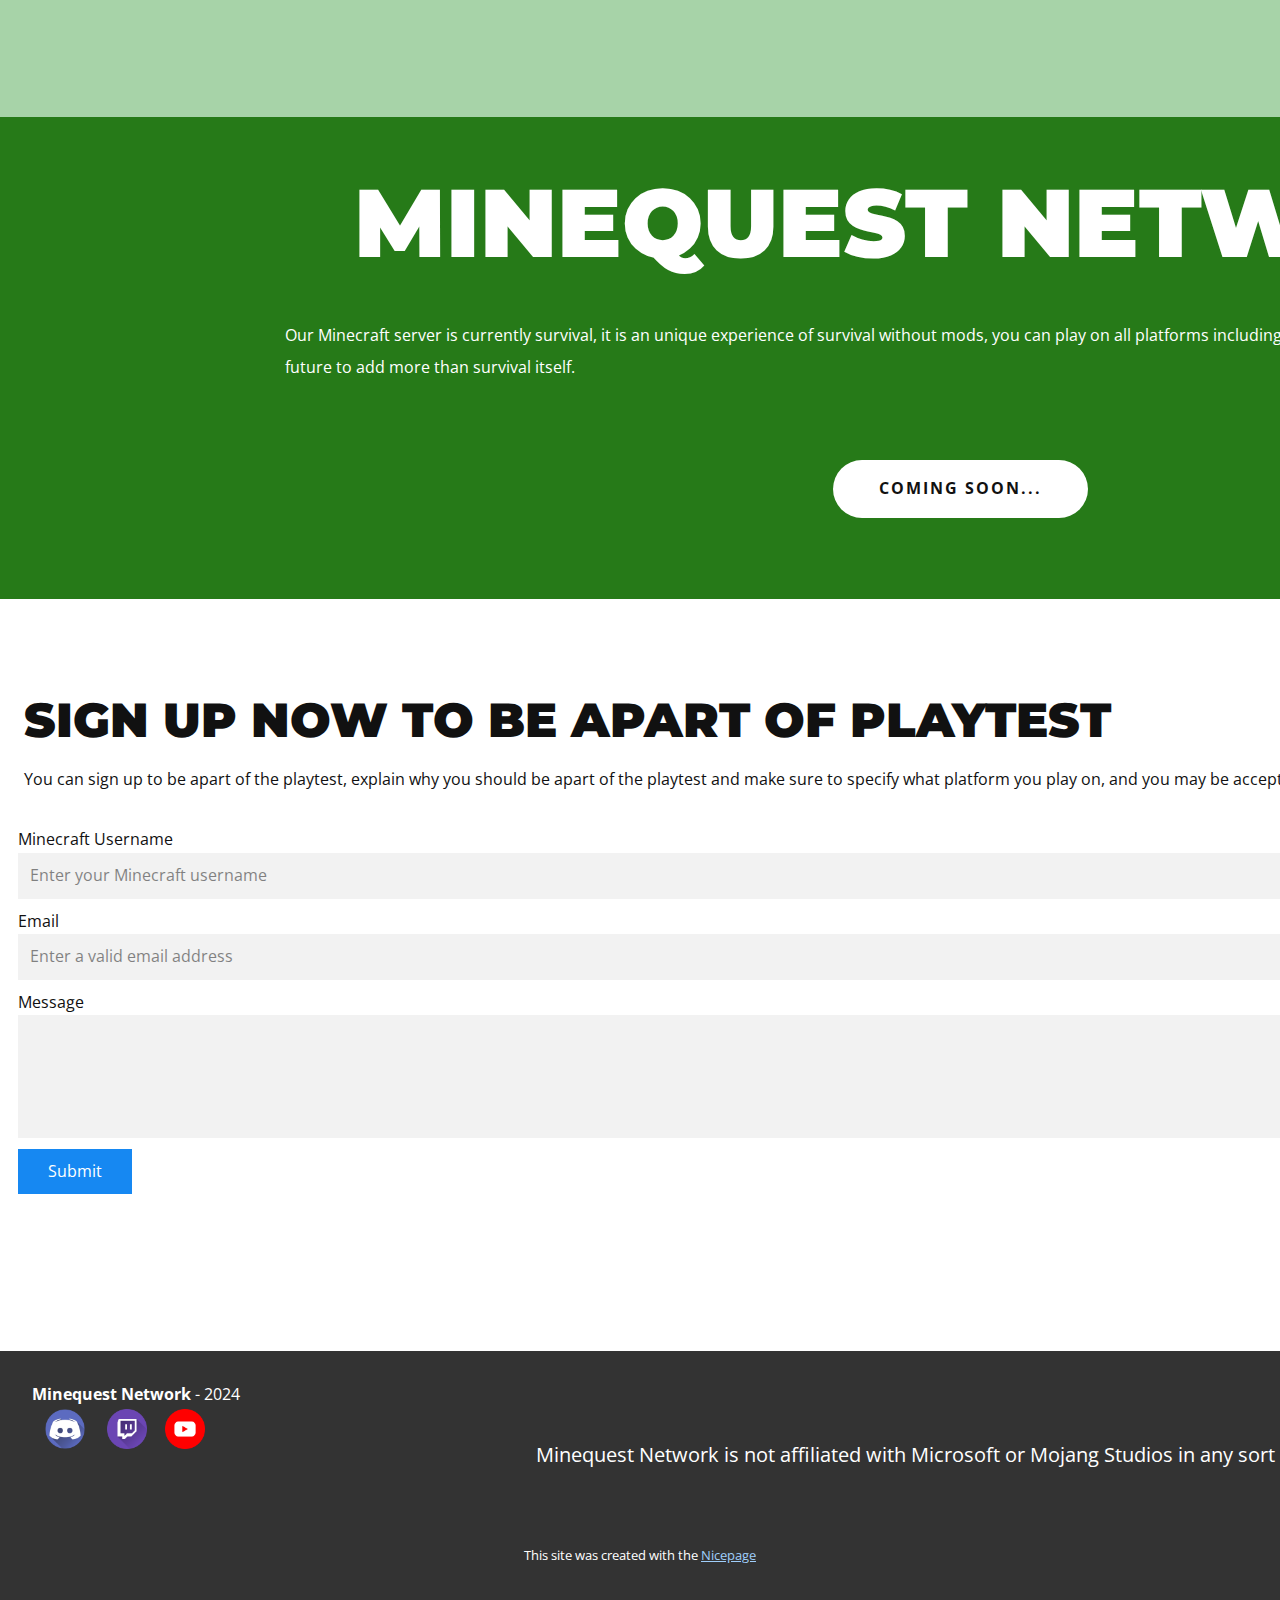
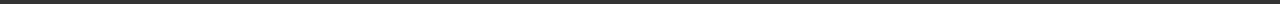
<file: index.html>
<!DOCTYPE html>
<html style="font-size: 16px;" lang="en"><head>
    <meta name="viewport" content="width=device-width, initial-scale=1.0">
    <meta charset="utf-8">
    <meta name="keywords" content="Minecraft Servers">
    <meta name="description" content="Our Minecraft server is currently survival, it is an ​unique ​experience of survival without mods, you can play on all platforms including Java and Bedrock, We are planning for the future to add more than survival itself.​">
    <title>Home | Minequest Network</title>
    <link rel="stylesheet" href="nicepage.css" media="screen">
<link rel="stylesheet" href="Home.css" media="screen">
    <script class="u-script" type="text/javascript" src="jquery.js" defer=""></script>
    <script class="u-script" type="text/javascript" src="nicepage.js" defer=""></script>
    <meta name="generator" content="Nicepage 6.9.2, nicepage.com">
    <meta name="referrer" content="origin">
    <link id="u-theme-google-font" rel="stylesheet" href="https://fonts.googleapis.com/css?family=Roboto:100,100i,300,300i,400,400i,500,500i,700,700i,900,900i|Open+Sans:300,300i,400,400i,500,500i,600,600i,700,700i,800,800i">
    <link id="u-page-google-font" rel="stylesheet" href="https://fonts.googleapis.com/css?family=Montserrat:100,100i,200,200i,300,300i,400,400i,500,500i,600,600i,700,700i,800,800i,900,900i">
    
    
    
    
    <script type="application/ld+json">{
		"@context": "http://schema.org",
		"@type": "Organization",
		"name": "Site1",
		"sameAs": [
				"https://discord.gg/cCt2ZDEQRk",
				"https://www.youtube.com/channel/UCSVVd0ESuPOE-SBJJ3Q-mCw",
				"https://www.twitch.tv/minetestsore12"
		]
}</script>
    <meta name="theme-color" content="#1688f2">
    <meta property="og:title" content="Home | Minequest Network">
    <meta property="og:description" content="Our Minecraft server is currently survival, it is an ​unique ​experience of survival without mods, you can play on all platforms including Java and Bedrock, We are planning for the future to add more than survival itself.​">
    <meta property="og:type" content="website">
  <meta data-intl-tel-input-cdn-path="intlTelInput/"></head>
  <body data-home-page="Home.html" data-home-page-title="Home" data-path-to-root="./" data-include-products="false" class="u-body u-xl-mode" data-lang="en"><header class="u-clearfix u-custom-color-2 u-header u-header" id="sec-afcc"><div class="u-clearfix u-sheet u-valign-middle-lg u-valign-middle-md u-valign-middle-sm u-valign-middle-xs u-sheet-1">
        <nav class="u-menu u-menu-hamburger u-menu-open-right u-offcanvas u-menu-1" data-responsive-from="XL">
          <div class="menu-collapse" style="font-size: 1rem; letter-spacing: 0px;">
            <a class="u-button-style u-custom-left-right-menu-spacing u-custom-padding-bottom u-custom-top-bottom-menu-spacing u-nav-link u-text-active-palette-1-base u-text-hover-palette-2-base" href="#" style="padding: 23px 44px; font-size: calc(1em + 46px);">
              <svg class="u-svg-link" viewBox="0 0 24 24"><use xlink:href="#menu-hamburger"></use></svg>
              <svg class="u-svg-content" version="1.1" id="menu-hamburger" viewBox="0 0 16 16" x="0px" y="0px" xmlns:xlink="http://www.w3.org/1999/xlink" xmlns="http://www.w3.org/2000/svg"><g><rect y="1" width="16" height="2"></rect><rect y="7" width="16" height="2"></rect><rect y="13" width="16" height="2"></rect>
</g></svg>
            </a>
          </div>
          <div class="u-custom-menu u-nav-container">
            <ul class="u-nav u-unstyled u-nav-1"><li class="u-nav-item"><a class="u-button-style u-nav-link u-text-active-palette-1-base u-text-hover-palette-2-base" href="Home.html" style="padding: 10px 20px;">Home</a>
</li><li class="u-nav-item"><a class="u-button-style u-nav-link u-text-active-palette-1-base u-text-hover-palette-2-base" href="Rules.html" style="padding: 10px 20px;">Rules</a>
</li><li class="u-nav-item"><a class="u-button-style u-nav-link u-text-active-palette-1-base u-text-hover-palette-2-base" href="Report.html" style="padding: 10px 20px;">Report</a>
</li><li class="u-nav-item"><a class="u-button-style u-nav-link u-text-active-palette-1-base u-text-hover-palette-2-base" href="About.html" style="padding: 10px 20px;">About</a>
</li></ul>
          </div>
          <div class="u-custom-menu u-nav-container-collapse">
            <div class="u-black u-container-style u-inner-container-layout u-opacity u-opacity-65 u-sidenav u-sidenav-1" data-offcanvas-width="170">
              <div class="u-inner-container-layout u-sidenav-overflow" style="padding: 0px 0px 1920px;">
                <div class="u-menu-close u-menu-close-1"></div>
                <ul class="u-align-center u-nav u-popupmenu-items u-unstyled u-nav-2"><li class="u-nav-item"><a class="u-button-style u-nav-link" href="Home.html">Home</a>
</li><li class="u-nav-item"><a class="u-button-style u-nav-link" href="Rules.html">Rules</a>
</li><li class="u-nav-item"><a class="u-button-style u-nav-link" href="Report.html">Report</a>
</li><li class="u-nav-item"><a class="u-button-style u-nav-link" href="About.html">About</a>
</li></ul>
              </div>
            </div>
            <div class="u-black u-menu-overlay u-opacity u-opacity-0"></div>
          </div>
        </nav>
      </div></header>
    <section class="u-align-left u-clearfix u-custom-color-1 u-section-1" id="sec-e63b">
      <div class="u-clearfix u-sheet u-valign-middle-sm u-valign-middle-xs u-sheet-1">
        <h1 class="u-align-center-sm u-align-center-xs u-align-left-lg u-align-left-md u-align-left-xl u-custom-font u-font-montserrat u-text u-text-body-alt-color u-text-1">Minequest network </h1>
        <p class="u-align-center-sm u-align-center-xs u-align-left-lg u-align-left-md u-align-left-xl u-text u-text-body-alt-color u-text-2">Our Minecraft server is currently survival, it is an ​unique ​experience of survival without mods, you can play on all platforms including Java and Bedrock, We are planning for the future to add more than survival itself. </p>
        <a href="#" class="u-active-palette-1-light-2 u-align-center-sm u-align-center-xs u-border-none u-btn u-btn-round u-button-style u-hover-palette-1-light-2 u-radius-50 u-text-active-white u-text-body-color u-text-hover-white u-white u-btn-1">Coming soon... </a>
      </div>
    </section>
    <section class="u-clearfix u-section-2" id="sec-3f3e">
      <div class="u-clearfix u-sheet u-sheet-1">
        <div class="custom-expanded data-layout-selected u-clearfix u-layout-wrap u-layout-wrap-1">
          <div class="u-layout">
            <div class="u-layout-row">
              <div class="u-size-60">
                <div class="u-layout-row">
                  <div class="u-align-center u-container-align-center-sm u-container-align-center-xs u-container-style u-layout-cell u-shape-rectangle u-size-60 u-layout-cell-1">
                    <div class="u-container-layout u-container-layout-1">
                      <h2 class="u-align-center-sm u-align-center-xs u-align-left-lg u-align-left-md u-align-left-xl u-text u-text-1">Sign up now to be apart of playtest</h2>
                      <p class="u-align-center-sm u-align-center-xs u-align-left-lg u-align-left-md u-align-left-xl u-heading-font u-text u-text-2">You can sign up to be apart of the playtest, explain why you should be apart of the playtest and make sure to specify what platform you play on, and you may be accepted. </p>
                      <div class="custom-expanded u-form u-form-1">
                        <form action="https://forms.nicepagesrv.com/v2/form/process" class="u-clearfix u-form-spacing-10 u-form-vertical u-inner-form" source="email" name="form" style="padding: 0px;">
                          <div class="u-form-group u-form-name">
                            <label for="name-6131" class="u-label">Minecraft Username</label>
                            <input type="text" placeholder="Enter your Minecraft username" id="name-6131" name="Username" class="u-border-none u-grey-5 u-input u-input-rectangle" required="" maxlength="16">
                          </div>
                          <div class="u-form-email u-form-group">
                            <label for="email-6131" class="u-label">Email</label>
                            <input type="email" placeholder="Enter a valid email address" id="email-6131" name="email" class="u-border-none u-grey-5 u-input u-input-rectangle" required="required">
                          </div>
                          <div class="u-form-group u-form-message">
                            <label for="message-6131" class="u-label">Message</label>
                            <textarea placeholder="​" rows="4" cols="50" id="message-6131" name="message" class="u-border-none u-grey-5 u-input u-input-rectangle" required=""></textarea>
                          </div>
                          <div class="u-align-left u-form-group u-form-submit">
                            <a href="#" class="u-btn u-btn-submit u-button-style">Submit</a>
                            <input type="submit" value="submit" class="u-form-control-hidden">
                          </div>
                          <div class="u-form-send-message u-form-send-success">Thank you! Your message has been sent. We will email you back if we accept your request.</div>
                          <div class="u-form-send-error u-form-send-message">Unable to send your message. Please fix errors then try again.</div>
                          <input type="hidden" value="" name="recaptchaResponse">
                          <input type="hidden" name="formServices" value="b3e13a85-588f-3a9f-60df-d4d01ea26834">
                        </form>
                      </div>
                    </div>
                  </div>
                </div>
              </div>
            </div>
          </div>
        </div>
      </div>
    </section>
    
    
    
    <footer class="u-align-center u-clearfix u-footer u-grey-80 u-footer" id="sec-97c7"><div class="u-clearfix u-sheet u-sheet-1"><span class="u-icon u-icon-1" data-href="https://github.com/about" data-target="_blank"><svg class="u-svg-link" preserveAspectRatio="xMidYMin slice" viewBox="0 0 24 24" style=""><use xlink:href="#svg-10cd"></use></svg><svg class="u-svg-content" viewBox="0 0 24 24" id="svg-10cd"><path d="M12 0a12 12 0 1 0 0 24 12 12 0 0 0 0-24zm3.163 21.783h-.093a.513.513 0 0 1-.382-.14.513.513 0 0 1-.14-.372v-1.406c.006-.467.01-.94.01-1.416a3.693 3.693 0 0 0-.151-1.028 1.832 1.832 0 0 0-.542-.875 8.014 8.014 0 0 0 2.038-.471 4.051 4.051 0 0 0 1.466-.964c.407-.427.71-.943.885-1.506a6.77 6.77 0 0 0 .3-2.13 4.138 4.138 0 0 0-.26-1.476 3.892 3.892 0 0 0-.795-1.284 2.81 2.81 0 0 0 .162-.582c.033-.2.05-.402.05-.604 0-.26-.03-.52-.09-.773a5.309 5.309 0 0 0-.221-.763.293.293 0 0 0-.111-.02h-.11c-.23.002-.456.04-.674.111a5.34 5.34 0 0 0-.703.26 6.503 6.503 0 0 0-.661.343c-.215.127-.405.249-.573.362a9.578 9.578 0 0 0-5.143 0 13.507 13.507 0 0 0-.572-.362 6.022 6.022 0 0 0-.672-.342 4.516 4.516 0 0 0-.705-.261 2.203 2.203 0 0 0-.662-.111h-.11a.29.29 0 0 0-.11.02 5.844 5.844 0 0 0-.23.763c-.054.254-.08.513-.081.773 0 .202.017.404.051.604.033.199.086.394.16.582A3.888 3.888 0 0 0 5.702 10a4.142 4.142 0 0 0-.263 1.476 6.871 6.871 0 0 0 .292 2.12c.181.563.483 1.08.884 1.516.415.422.915.75 1.466.964.653.25 1.337.41 2.033.476a1.828 1.828 0 0 0-.452.633 2.99 2.99 0 0 0-.2.744 2.754 2.754 0 0 1-1.175.27 1.788 1.788 0 0 1-1.065-.3 2.904 2.904 0 0 1-.752-.824 3.1 3.1 0 0 0-.292-.382 2.693 2.693 0 0 0-.372-.343 1.841 1.841 0 0 0-.432-.24 1.2 1.2 0 0 0-.481-.101c-.04.001-.08.005-.12.01a.649.649 0 0 0-.162.02.408.408 0 0 0-.13.06.116.116 0 0 0-.06.1.33.33 0 0 0 .14.242c.093.074.17.131.232.171l.03.021c.133.103.261.214.382.333.112.098.213.209.3.33.09.119.168.246.231.381.073.134.15.288.231.463.188.474.522.875.954 1.145.453.243.961.364 1.476.351.174 0 .349-.01.522-.03.172-.028.343-.057.515-.091v1.743a.5.5 0 0 1-.533.521h-.062a10.286 10.286 0 1 1 6.324 0v.005z"></path></svg></span>
        <p class="u-small-text u-text u-text-variant u-text-1">
          <span style="font-weight: 700;">Minequest Network</span> - 2024
        </p>
        <div class="u-social-icons u-spacing-10 u-social-icons-1">
          <a class="u-social-url" title="Discord" target="_blank" href="https://discord.gg/cCt2ZDEQRk"><span class="u-file-icon u-icon u-social-icon u-social-twitter u-icon-2"><img src="images/3670157.png" alt=""></span>
          </a>
        </div>
        <div class="u-social-icons u-spacing-10 u-social-icons-2">
          <a class="u-social-url" title="Youtube" target="_blank" href="https://www.youtube.com/channel/UCSVVd0ESuPOE-SBJJ3Q-mCw"><span class="u-file-icon u-icon u-social-icon u-social-twitter u-icon-3"><img src="images/3670147.png" alt=""></span>
          </a>
        </div>
        <div class="u-social-icons u-spacing-10 u-social-icons-3">
          <a class="u-social-url" title="Twitch" target="_blank" href="https://www.twitch.tv/minetestsore12"><span class="u-file-icon u-icon u-social-icon u-social-twitter u-icon-4"><img src="images/4494561.png" alt=""></span>
          </a>
        </div>
        <p class="u-text u-text-2">Powered By Github </p>
        <p class="u-text u-text-default-lg u-text-default-xl u-text-3">Minequest Network is not&nbsp;affiliated with Microsoft or Mojang Studios in any sort of way. </p>
      </div></footer>
    <section class="u-backlink u-clearfix u-grey-80">
      <p class="u-text">
        <span>This site was created with the </span>
        <a class="u-link" href="https://nicepage.com/" target="_blank" rel="nofollow">
          <span>Nicepage</span>
        </a>
      </p>
    </section>
  
</body></html>
</file>
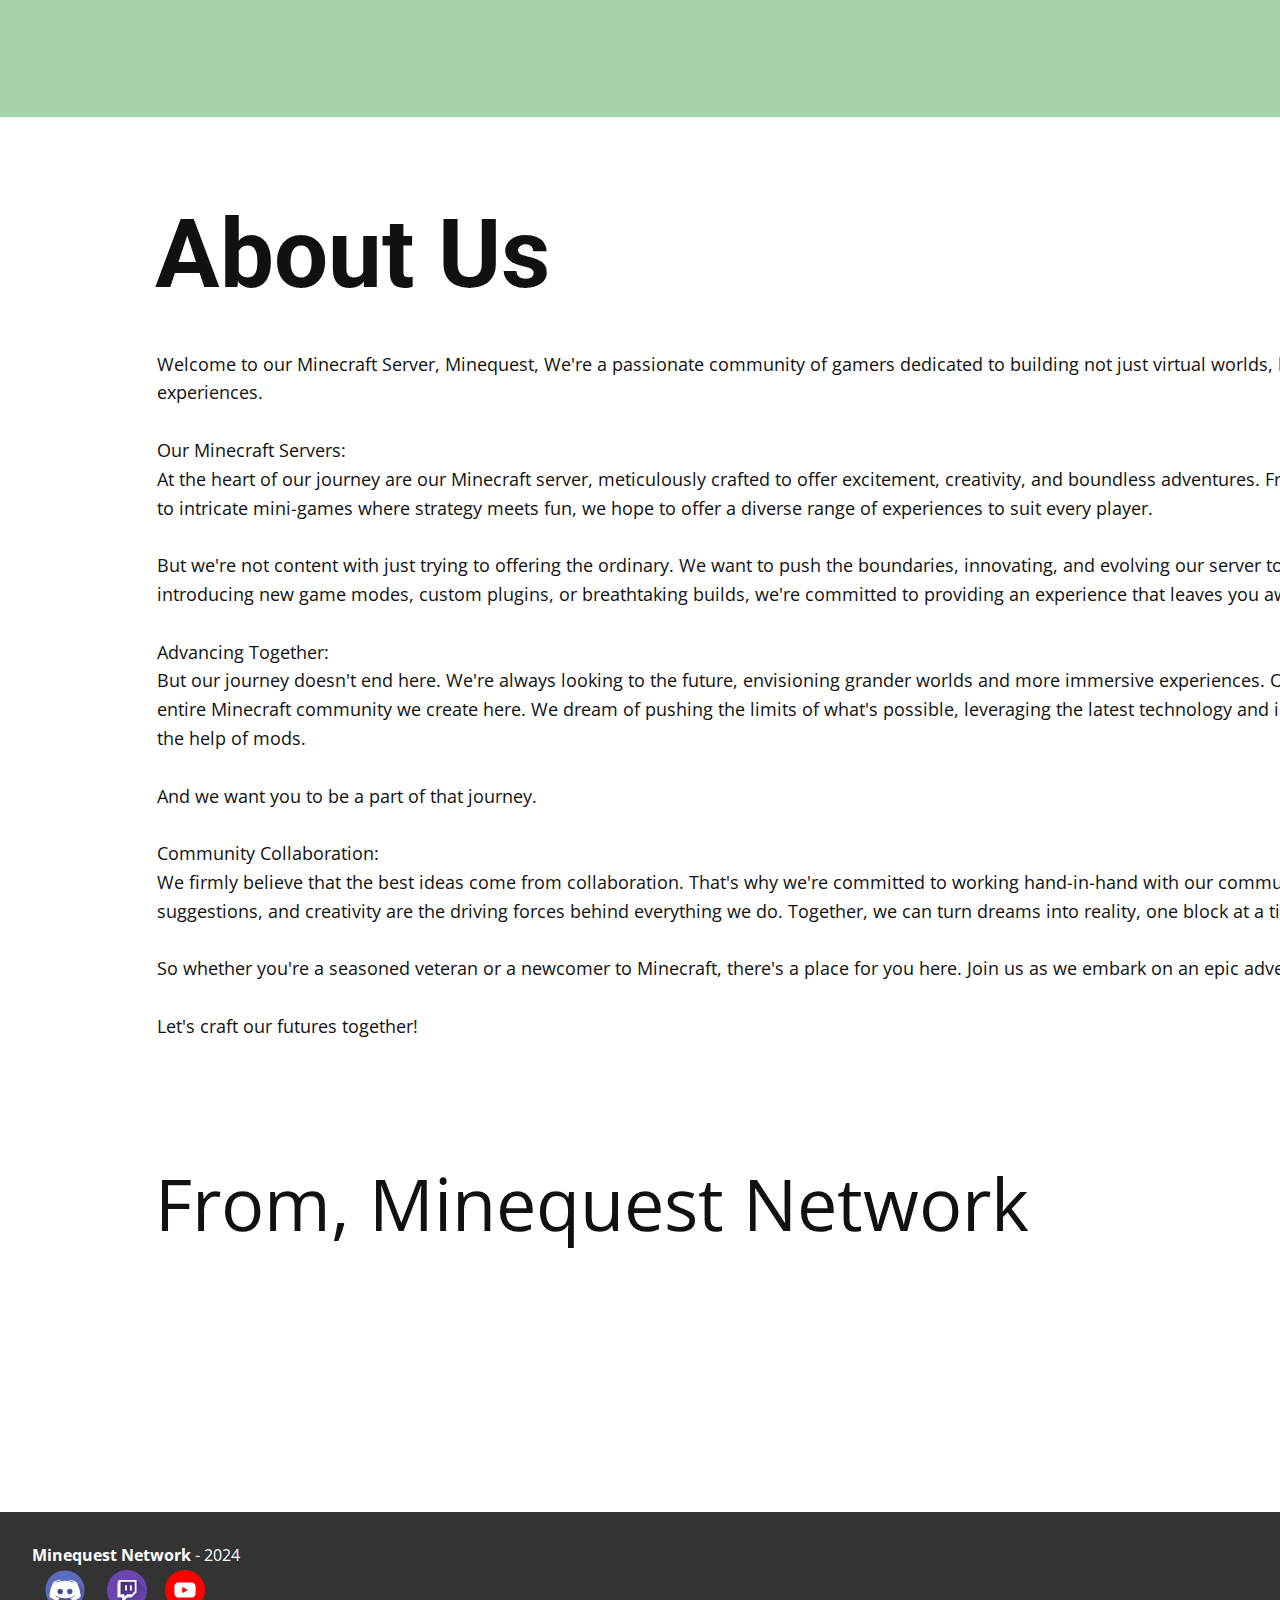
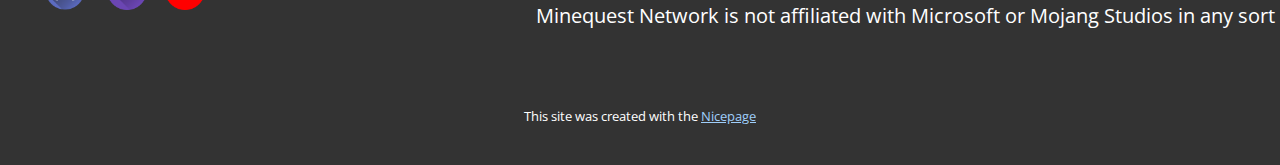
<file: About.html>
<!DOCTYPE html>
<html style="font-size: 16px;" lang="en"><head>
    <meta name="viewport" content="width=device-width, initial-scale=1.0">
    <meta charset="utf-8">
    <meta name="keywords" content="About Us​">
    <meta name="description" content="About us at Minequest Network">
    <title>About | Minequest Network</title>
    <link rel="stylesheet" href="nicepage.css" media="screen">
<link rel="stylesheet" href="About.css" media="screen">
    <script class="u-script" type="text/javascript" src="jquery.js" defer=""></script>
    <script class="u-script" type="text/javascript" src="nicepage.js" defer=""></script>
    <meta name="generator" content="Nicepage 6.9.2, nicepage.com">
    <link id="u-theme-google-font" rel="stylesheet" href="https://fonts.googleapis.com/css?family=Roboto:100,100i,300,300i,400,400i,500,500i,700,700i,900,900i|Open+Sans:300,300i,400,400i,500,500i,600,600i,700,700i,800,800i">
    
    
    
    
    <script type="application/ld+json">{
		"@context": "http://schema.org",
		"@type": "Organization",
		"name": "Site1",
		"sameAs": [
				"https://discord.gg/cCt2ZDEQRk",
				"https://www.youtube.com/channel/UCSVVd0ESuPOE-SBJJ3Q-mCw",
				"https://www.twitch.tv/minetestsore12"
		]
}</script>
    <meta name="theme-color" content="#1688f2">
    <meta property="og:title" content="About | Minequest Network">
    <meta property="og:description" content="About us at Minequest Network">
    <meta property="og:type" content="website">
  <meta data-intl-tel-input-cdn-path="intlTelInput/"></head>
  <body data-path-to-root="./" data-include-products="false" class="u-body u-xl-mode" data-lang="en"><header class="u-clearfix u-custom-color-2 u-header u-header" id="sec-afcc"><div class="u-clearfix u-sheet u-valign-middle-lg u-valign-middle-md u-valign-middle-sm u-valign-middle-xs u-sheet-1">
        <nav class="u-menu u-menu-hamburger u-menu-open-right u-offcanvas u-menu-1" data-responsive-from="XL">
          <div class="menu-collapse" style="font-size: 1rem; letter-spacing: 0px;">
            <a class="u-button-style u-custom-left-right-menu-spacing u-custom-padding-bottom u-custom-top-bottom-menu-spacing u-nav-link u-text-active-palette-1-base u-text-hover-palette-2-base" href="#" style="padding: 23px 44px; font-size: calc(1em + 46px);">
              <svg class="u-svg-link" viewBox="0 0 24 24"><use xlink:href="#menu-hamburger"></use></svg>
              <svg class="u-svg-content" version="1.1" id="menu-hamburger" viewBox="0 0 16 16" x="0px" y="0px" xmlns:xlink="http://www.w3.org/1999/xlink" xmlns="http://www.w3.org/2000/svg"><g><rect y="1" width="16" height="2"></rect><rect y="7" width="16" height="2"></rect><rect y="13" width="16" height="2"></rect>
</g></svg>
            </a>
          </div>
          <div class="u-custom-menu u-nav-container">
            <ul class="u-nav u-unstyled u-nav-1"><li class="u-nav-item"><a class="u-button-style u-nav-link u-text-active-palette-1-base u-text-hover-palette-2-base" href="Home.html" style="padding: 10px 20px;">Home</a>
</li><li class="u-nav-item"><a class="u-button-style u-nav-link u-text-active-palette-1-base u-text-hover-palette-2-base" href="Rules.html" style="padding: 10px 20px;">Rules</a>
</li><li class="u-nav-item"><a class="u-button-style u-nav-link u-text-active-palette-1-base u-text-hover-palette-2-base" href="Report.html" style="padding: 10px 20px;">Report</a>
</li><li class="u-nav-item"><a class="u-button-style u-nav-link u-text-active-palette-1-base u-text-hover-palette-2-base" href="About.html" style="padding: 10px 20px;">About</a>
</li></ul>
          </div>
          <div class="u-custom-menu u-nav-container-collapse">
            <div class="u-black u-container-style u-inner-container-layout u-opacity u-opacity-65 u-sidenav u-sidenav-1" data-offcanvas-width="170">
              <div class="u-inner-container-layout u-sidenav-overflow" style="padding: 0px 0px 1920px;">
                <div class="u-menu-close u-menu-close-1"></div>
                <ul class="u-align-center u-nav u-popupmenu-items u-unstyled u-nav-2"><li class="u-nav-item"><a class="u-button-style u-nav-link" href="Home.html">Home</a>
</li><li class="u-nav-item"><a class="u-button-style u-nav-link" href="Rules.html">Rules</a>
</li><li class="u-nav-item"><a class="u-button-style u-nav-link" href="Report.html">Report</a>
</li><li class="u-nav-item"><a class="u-button-style u-nav-link" href="About.html">About</a>
</li></ul>
              </div>
            </div>
            <div class="u-black u-menu-overlay u-opacity u-opacity-0"></div>
          </div>
        </nav>
      </div></header>
    <section class="u-clearfix u-section-1" id="sec-4886">
      <div class="u-clearfix u-sheet u-valign-middle-lg u-valign-middle-md u-valign-middle-sm u-valign-middle-xs u-sheet-1">
        <h1 class="u-text u-text-default u-title u-text-1">About Us<span style="font-weight: 700;"></span>
        </h1>
        <p class="u-text u-text-2"> Welcome to our Minecraft Server, Minequest, We're a passionate community of gamers dedicated to building not just virtual worlds, but lasting connections and unforgettable experiences.<br>
          <br>Our Minecraft Servers:<br>At the heart of our journey are our Minecraft server, meticulously crafted to offer excitement, creativity, and boundless adventures. From survival where every block placed is a triumph, to intricate mini-games where strategy meets fun, we hope to offer a diverse range of experiences to suit every player.<br>
          <br>But we're not content with just trying to offering the ordinary. We want to push the boundaries, innovating, and evolving our server to keep things fresh and exhilarating. Whether it's introducing new game modes, custom plugins, or breathtaking builds, we're committed to providing an experience that leaves you awestruck every time you log in.<br>
          <br>Advancing Together:<br>But our journey doesn't end here. We're always looking to the future, envisioning grander worlds and more immersive experiences. Our goal is to advance not just our servers, but the entire Minecraft community we create here. We dream of pushing the limits of what's possible, leveraging the latest technology and ideas to create something truly extraordinary without the help of mods.<br>
          <br>And we want you to be a part of that journey.<br>
          <br>Community Collaboration:<br>We firmly believe that the best ideas come from collaboration. That's why we're committed to working hand-in-hand with our community to shape the future of our server. Your feedback, suggestions, and creativity are the driving forces behind everything we do. Together, we can turn dreams into reality, one block at a time.<br>
          <br>So whether you're a seasoned veteran or a newcomer to Minecraft, there's a place for you here. Join us as we embark on an epic adventure, where the only limit is your imagination.<br>
          <br>Let's craft our futures together!
        </p>
        <p class="u-text u-text-3">From, Minequest Network</p>
      </div>
    </section>
    <section class="u-clearfix u-section-2" id="sec-c846">
      <div class="u-clearfix u-sheet u-sheet-1"></div>
    </section>
    
    
    
    <footer class="u-align-center u-clearfix u-footer u-grey-80 u-footer" id="sec-97c7"><div class="u-clearfix u-sheet u-sheet-1"><span class="u-icon u-icon-1" data-href="https://github.com/about" data-target="_blank"><svg class="u-svg-link" preserveAspectRatio="xMidYMin slice" viewBox="0 0 24 24" style=""><use xlink:href="#svg-10cd"></use></svg><svg class="u-svg-content" viewBox="0 0 24 24" id="svg-10cd"><path d="M12 0a12 12 0 1 0 0 24 12 12 0 0 0 0-24zm3.163 21.783h-.093a.513.513 0 0 1-.382-.14.513.513 0 0 1-.14-.372v-1.406c.006-.467.01-.94.01-1.416a3.693 3.693 0 0 0-.151-1.028 1.832 1.832 0 0 0-.542-.875 8.014 8.014 0 0 0 2.038-.471 4.051 4.051 0 0 0 1.466-.964c.407-.427.71-.943.885-1.506a6.77 6.77 0 0 0 .3-2.13 4.138 4.138 0 0 0-.26-1.476 3.892 3.892 0 0 0-.795-1.284 2.81 2.81 0 0 0 .162-.582c.033-.2.05-.402.05-.604 0-.26-.03-.52-.09-.773a5.309 5.309 0 0 0-.221-.763.293.293 0 0 0-.111-.02h-.11c-.23.002-.456.04-.674.111a5.34 5.34 0 0 0-.703.26 6.503 6.503 0 0 0-.661.343c-.215.127-.405.249-.573.362a9.578 9.578 0 0 0-5.143 0 13.507 13.507 0 0 0-.572-.362 6.022 6.022 0 0 0-.672-.342 4.516 4.516 0 0 0-.705-.261 2.203 2.203 0 0 0-.662-.111h-.11a.29.29 0 0 0-.11.02 5.844 5.844 0 0 0-.23.763c-.054.254-.08.513-.081.773 0 .202.017.404.051.604.033.199.086.394.16.582A3.888 3.888 0 0 0 5.702 10a4.142 4.142 0 0 0-.263 1.476 6.871 6.871 0 0 0 .292 2.12c.181.563.483 1.08.884 1.516.415.422.915.75 1.466.964.653.25 1.337.41 2.033.476a1.828 1.828 0 0 0-.452.633 2.99 2.99 0 0 0-.2.744 2.754 2.754 0 0 1-1.175.27 1.788 1.788 0 0 1-1.065-.3 2.904 2.904 0 0 1-.752-.824 3.1 3.1 0 0 0-.292-.382 2.693 2.693 0 0 0-.372-.343 1.841 1.841 0 0 0-.432-.24 1.2 1.2 0 0 0-.481-.101c-.04.001-.08.005-.12.01a.649.649 0 0 0-.162.02.408.408 0 0 0-.13.06.116.116 0 0 0-.06.1.33.33 0 0 0 .14.242c.093.074.17.131.232.171l.03.021c.133.103.261.214.382.333.112.098.213.209.3.33.09.119.168.246.231.381.073.134.15.288.231.463.188.474.522.875.954 1.145.453.243.961.364 1.476.351.174 0 .349-.01.522-.03.172-.028.343-.057.515-.091v1.743a.5.5 0 0 1-.533.521h-.062a10.286 10.286 0 1 1 6.324 0v.005z"></path></svg></span>
        <p class="u-small-text u-text u-text-variant u-text-1">
          <span style="font-weight: 700;">Minequest Network</span> - 2024
        </p>
        <div class="u-social-icons u-spacing-10 u-social-icons-1">
          <a class="u-social-url" title="Discord" target="_blank" href="https://discord.gg/cCt2ZDEQRk"><span class="u-file-icon u-icon u-social-icon u-social-twitter u-icon-2"><img src="images/3670157.png" alt=""></span>
          </a>
        </div>
        <div class="u-social-icons u-spacing-10 u-social-icons-2">
          <a class="u-social-url" title="Youtube" target="_blank" href="https://www.youtube.com/channel/UCSVVd0ESuPOE-SBJJ3Q-mCw"><span class="u-file-icon u-icon u-social-icon u-social-twitter u-icon-3"><img src="images/3670147.png" alt=""></span>
          </a>
        </div>
        <div class="u-social-icons u-spacing-10 u-social-icons-3">
          <a class="u-social-url" title="Twitch" target="_blank" href="https://www.twitch.tv/minetestsore12"><span class="u-file-icon u-icon u-social-icon u-social-twitter u-icon-4"><img src="images/4494561.png" alt=""></span>
          </a>
        </div>
        <p class="u-text u-text-2">Powered By Github </p>
        <p class="u-text u-text-default-lg u-text-default-xl u-text-3">Minequest Network is not&nbsp;affiliated with Microsoft or Mojang Studios in any sort of way. </p>
      </div></footer>
    <section class="u-backlink u-clearfix u-grey-80">
      <p class="u-text">
        <span>This site was created with the </span>
        <a class="u-link" href="https://nicepage.com/" target="_blank" rel="nofollow">
          <span>Nicepage</span>
        </a>
      </p>
    </section>
  
</body></html>
</file>
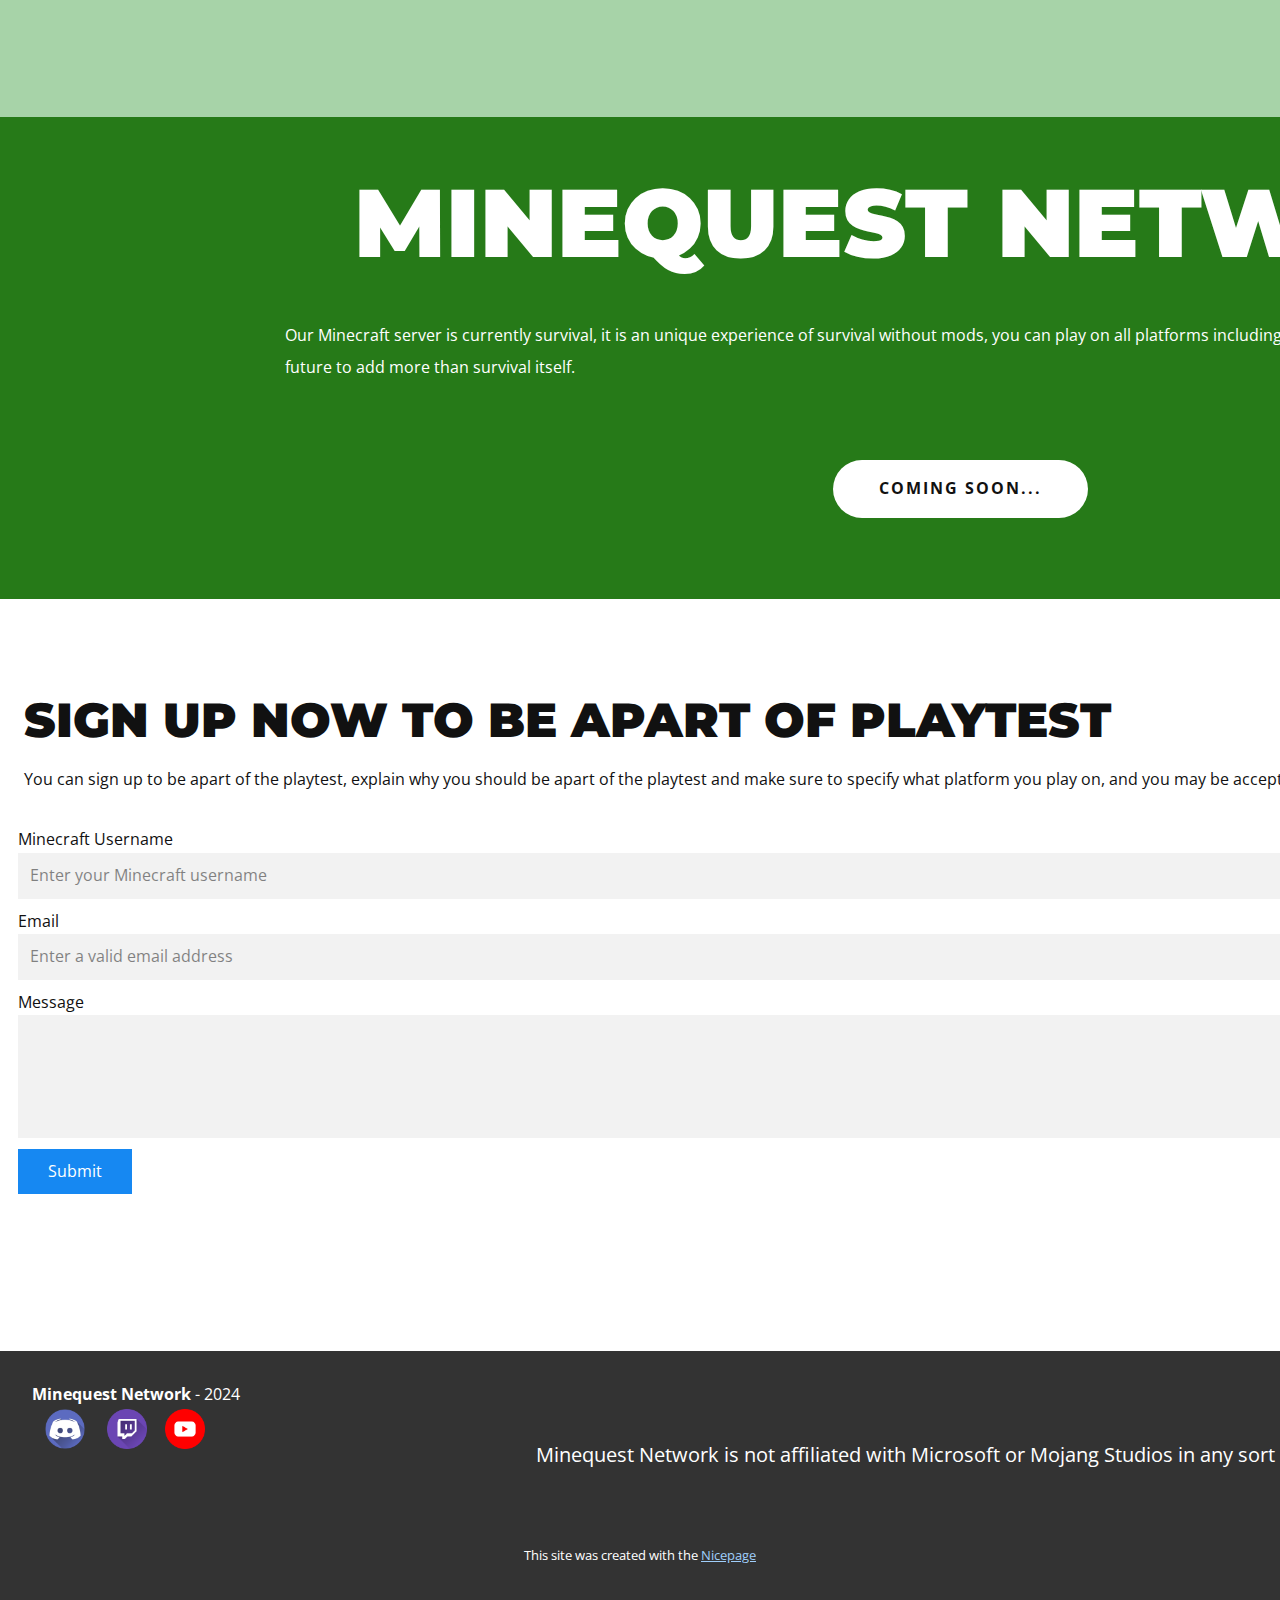
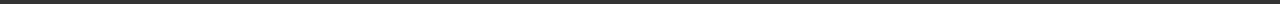
<file: Home.html>
<!DOCTYPE html>
<html style="font-size: 16px;" lang="en"><head>
    <meta name="viewport" content="width=device-width, initial-scale=1.0">
    <meta charset="utf-8">
    <meta name="keywords" content="Minecraft Servers">
    <meta name="description" content="Our Minecraft server is currently survival, it is an ​unique ​experience of survival without mods, you can play on all platforms including Java and Bedrock, We are planning for the future to add more than survival itself.​">
    <title>Home | Minequest Network</title>
    <link rel="stylesheet" href="nicepage.css" media="screen">
<link rel="stylesheet" href="Home.css" media="screen">
    <script class="u-script" type="text/javascript" src="jquery.js" defer=""></script>
    <script class="u-script" type="text/javascript" src="nicepage.js" defer=""></script>
    <meta name="generator" content="Nicepage 6.9.2, nicepage.com">
    <meta name="referrer" content="origin">
    <link id="u-theme-google-font" rel="stylesheet" href="https://fonts.googleapis.com/css?family=Roboto:100,100i,300,300i,400,400i,500,500i,700,700i,900,900i|Open+Sans:300,300i,400,400i,500,500i,600,600i,700,700i,800,800i">
    <link id="u-page-google-font" rel="stylesheet" href="https://fonts.googleapis.com/css?family=Montserrat:100,100i,200,200i,300,300i,400,400i,500,500i,600,600i,700,700i,800,800i,900,900i">
    
    
    
    
    <script type="application/ld+json">{
		"@context": "http://schema.org",
		"@type": "Organization",
		"name": "Site1",
		"sameAs": [
				"https://discord.gg/cCt2ZDEQRk",
				"https://www.youtube.com/channel/UCSVVd0ESuPOE-SBJJ3Q-mCw",
				"https://www.twitch.tv/minetestsore12"
		]
}</script>
    <meta name="theme-color" content="#1688f2">
    <meta property="og:title" content="Home | Minequest Network">
    <meta property="og:description" content="Our Minecraft server is currently survival, it is an ​unique ​experience of survival without mods, you can play on all platforms including Java and Bedrock, We are planning for the future to add more than survival itself.​">
    <meta property="og:type" content="website">
  <meta data-intl-tel-input-cdn-path="intlTelInput/"></head>
  <body data-path-to-root="./" data-include-products="false" class="u-body u-xl-mode" data-lang="en"><header class="u-clearfix u-custom-color-2 u-header u-header" id="sec-afcc"><div class="u-clearfix u-sheet u-valign-middle-lg u-valign-middle-md u-valign-middle-sm u-valign-middle-xs u-sheet-1">
        <nav class="u-menu u-menu-hamburger u-menu-open-right u-offcanvas u-menu-1" data-responsive-from="XL">
          <div class="menu-collapse" style="font-size: 1rem; letter-spacing: 0px;">
            <a class="u-button-style u-custom-left-right-menu-spacing u-custom-padding-bottom u-custom-top-bottom-menu-spacing u-nav-link u-text-active-palette-1-base u-text-hover-palette-2-base" href="#" style="padding: 23px 44px; font-size: calc(1em + 46px);">
              <svg class="u-svg-link" viewBox="0 0 24 24"><use xlink:href="#menu-hamburger"></use></svg>
              <svg class="u-svg-content" version="1.1" id="menu-hamburger" viewBox="0 0 16 16" x="0px" y="0px" xmlns:xlink="http://www.w3.org/1999/xlink" xmlns="http://www.w3.org/2000/svg"><g><rect y="1" width="16" height="2"></rect><rect y="7" width="16" height="2"></rect><rect y="13" width="16" height="2"></rect>
</g></svg>
            </a>
          </div>
          <div class="u-custom-menu u-nav-container">
            <ul class="u-nav u-unstyled u-nav-1"><li class="u-nav-item"><a class="u-button-style u-nav-link u-text-active-palette-1-base u-text-hover-palette-2-base" href="Home.html" style="padding: 10px 20px;">Home</a>
</li><li class="u-nav-item"><a class="u-button-style u-nav-link u-text-active-palette-1-base u-text-hover-palette-2-base" href="Rules.html" style="padding: 10px 20px;">Rules</a>
</li><li class="u-nav-item"><a class="u-button-style u-nav-link u-text-active-palette-1-base u-text-hover-palette-2-base" href="Report.html" style="padding: 10px 20px;">Report</a>
</li><li class="u-nav-item"><a class="u-button-style u-nav-link u-text-active-palette-1-base u-text-hover-palette-2-base" href="About.html" style="padding: 10px 20px;">About</a>
</li></ul>
          </div>
          <div class="u-custom-menu u-nav-container-collapse">
            <div class="u-black u-container-style u-inner-container-layout u-opacity u-opacity-65 u-sidenav u-sidenav-1" data-offcanvas-width="170">
              <div class="u-inner-container-layout u-sidenav-overflow" style="padding: 0px 0px 1920px;">
                <div class="u-menu-close u-menu-close-1"></div>
                <ul class="u-align-center u-nav u-popupmenu-items u-unstyled u-nav-2"><li class="u-nav-item"><a class="u-button-style u-nav-link" href="Home.html">Home</a>
</li><li class="u-nav-item"><a class="u-button-style u-nav-link" href="Rules.html">Rules</a>
</li><li class="u-nav-item"><a class="u-button-style u-nav-link" href="Report.html">Report</a>
</li><li class="u-nav-item"><a class="u-button-style u-nav-link" href="About.html">About</a>
</li></ul>
              </div>
            </div>
            <div class="u-black u-menu-overlay u-opacity u-opacity-0"></div>
          </div>
        </nav>
      </div></header>
    <section class="u-align-left u-clearfix u-custom-color-1 u-section-1" id="sec-e63b">
      <div class="u-clearfix u-sheet u-valign-middle-sm u-valign-middle-xs u-sheet-1">
        <h1 class="u-align-center-sm u-align-center-xs u-align-left-lg u-align-left-md u-align-left-xl u-custom-font u-font-montserrat u-text u-text-body-alt-color u-text-1">Minequest network </h1>
        <p class="u-align-center-sm u-align-center-xs u-align-left-lg u-align-left-md u-align-left-xl u-text u-text-body-alt-color u-text-2">Our Minecraft server is currently survival, it is an ​unique ​experience of survival without mods, you can play on all platforms including Java and Bedrock, We are planning for the future to add more than survival itself. </p>
        <a href="#" class="u-active-palette-1-light-2 u-align-center-sm u-align-center-xs u-border-none u-btn u-btn-round u-button-style u-hover-palette-1-light-2 u-radius-50 u-text-active-white u-text-body-color u-text-hover-white u-white u-btn-1">Coming soon... </a>
      </div>
    </section>
    <section class="u-clearfix u-section-2" id="sec-3f3e">
      <div class="u-clearfix u-sheet u-sheet-1">
        <div class="custom-expanded data-layout-selected u-clearfix u-layout-wrap u-layout-wrap-1">
          <div class="u-layout">
            <div class="u-layout-row">
              <div class="u-size-60">
                <div class="u-layout-row">
                  <div class="u-align-center u-container-align-center-sm u-container-align-center-xs u-container-style u-layout-cell u-shape-rectangle u-size-60 u-layout-cell-1">
                    <div class="u-container-layout u-container-layout-1">
                      <h2 class="u-align-center-sm u-align-center-xs u-align-left-lg u-align-left-md u-align-left-xl u-text u-text-1">Sign up now to be apart of playtest</h2>
                      <p class="u-align-center-sm u-align-center-xs u-align-left-lg u-align-left-md u-align-left-xl u-heading-font u-text u-text-2">You can sign up to be apart of the playtest, explain why you should be apart of the playtest and make sure to specify what platform you play on, and you may be accepted. </p>
                      <div class="custom-expanded u-form u-form-1">
                        <form action="https://forms.nicepagesrv.com/v2/form/process" class="u-clearfix u-form-spacing-10 u-form-vertical u-inner-form" source="email" name="form" style="padding: 0px;">
                          <div class="u-form-group u-form-name">
                            <label for="name-6131" class="u-label">Minecraft Username</label>
                            <input type="text" placeholder="Enter your Minecraft username" id="name-6131" name="Username" class="u-border-none u-grey-5 u-input u-input-rectangle" required="" maxlength="16">
                          </div>
                          <div class="u-form-email u-form-group">
                            <label for="email-6131" class="u-label">Email</label>
                            <input type="email" placeholder="Enter a valid email address" id="email-6131" name="email" class="u-border-none u-grey-5 u-input u-input-rectangle" required="required">
                          </div>
                          <div class="u-form-group u-form-message">
                            <label for="message-6131" class="u-label">Message</label>
                            <textarea placeholder="​" rows="4" cols="50" id="message-6131" name="message" class="u-border-none u-grey-5 u-input u-input-rectangle" required=""></textarea>
                          </div>
                          <div class="u-align-left u-form-group u-form-submit">
                            <a href="#" class="u-btn u-btn-submit u-button-style">Submit</a>
                            <input type="submit" value="submit" class="u-form-control-hidden">
                          </div>
                          <div class="u-form-send-message u-form-send-success">Thank you! Your message has been sent. We will email you back if we accept your request.</div>
                          <div class="u-form-send-error u-form-send-message">Unable to send your message. Please fix errors then try again.</div>
                          <input type="hidden" value="" name="recaptchaResponse">
                          <input type="hidden" name="formServices" value="b3e13a85-588f-3a9f-60df-d4d01ea26834">
                        </form>
                      </div>
                    </div>
                  </div>
                </div>
              </div>
            </div>
          </div>
        </div>
      </div>
    </section>
    
    
    
    <footer class="u-align-center u-clearfix u-footer u-grey-80 u-footer" id="sec-97c7"><div class="u-clearfix u-sheet u-sheet-1"><span class="u-icon u-icon-1" data-href="https://github.com/about" data-target="_blank"><svg class="u-svg-link" preserveAspectRatio="xMidYMin slice" viewBox="0 0 24 24" style=""><use xlink:href="#svg-10cd"></use></svg><svg class="u-svg-content" viewBox="0 0 24 24" id="svg-10cd"><path d="M12 0a12 12 0 1 0 0 24 12 12 0 0 0 0-24zm3.163 21.783h-.093a.513.513 0 0 1-.382-.14.513.513 0 0 1-.14-.372v-1.406c.006-.467.01-.94.01-1.416a3.693 3.693 0 0 0-.151-1.028 1.832 1.832 0 0 0-.542-.875 8.014 8.014 0 0 0 2.038-.471 4.051 4.051 0 0 0 1.466-.964c.407-.427.71-.943.885-1.506a6.77 6.77 0 0 0 .3-2.13 4.138 4.138 0 0 0-.26-1.476 3.892 3.892 0 0 0-.795-1.284 2.81 2.81 0 0 0 .162-.582c.033-.2.05-.402.05-.604 0-.26-.03-.52-.09-.773a5.309 5.309 0 0 0-.221-.763.293.293 0 0 0-.111-.02h-.11c-.23.002-.456.04-.674.111a5.34 5.34 0 0 0-.703.26 6.503 6.503 0 0 0-.661.343c-.215.127-.405.249-.573.362a9.578 9.578 0 0 0-5.143 0 13.507 13.507 0 0 0-.572-.362 6.022 6.022 0 0 0-.672-.342 4.516 4.516 0 0 0-.705-.261 2.203 2.203 0 0 0-.662-.111h-.11a.29.29 0 0 0-.11.02 5.844 5.844 0 0 0-.23.763c-.054.254-.08.513-.081.773 0 .202.017.404.051.604.033.199.086.394.16.582A3.888 3.888 0 0 0 5.702 10a4.142 4.142 0 0 0-.263 1.476 6.871 6.871 0 0 0 .292 2.12c.181.563.483 1.08.884 1.516.415.422.915.75 1.466.964.653.25 1.337.41 2.033.476a1.828 1.828 0 0 0-.452.633 2.99 2.99 0 0 0-.2.744 2.754 2.754 0 0 1-1.175.27 1.788 1.788 0 0 1-1.065-.3 2.904 2.904 0 0 1-.752-.824 3.1 3.1 0 0 0-.292-.382 2.693 2.693 0 0 0-.372-.343 1.841 1.841 0 0 0-.432-.24 1.2 1.2 0 0 0-.481-.101c-.04.001-.08.005-.12.01a.649.649 0 0 0-.162.02.408.408 0 0 0-.13.06.116.116 0 0 0-.06.1.33.33 0 0 0 .14.242c.093.074.17.131.232.171l.03.021c.133.103.261.214.382.333.112.098.213.209.3.33.09.119.168.246.231.381.073.134.15.288.231.463.188.474.522.875.954 1.145.453.243.961.364 1.476.351.174 0 .349-.01.522-.03.172-.028.343-.057.515-.091v1.743a.5.5 0 0 1-.533.521h-.062a10.286 10.286 0 1 1 6.324 0v.005z"></path></svg></span>
        <p class="u-small-text u-text u-text-variant u-text-1">
          <span style="font-weight: 700;">Minequest Network</span> - 2024
        </p>
        <div class="u-social-icons u-spacing-10 u-social-icons-1">
          <a class="u-social-url" title="Discord" target="_blank" href="https://discord.gg/cCt2ZDEQRk"><span class="u-file-icon u-icon u-social-icon u-social-twitter u-icon-2"><img src="images/3670157.png" alt=""></span>
          </a>
        </div>
        <div class="u-social-icons u-spacing-10 u-social-icons-2">
          <a class="u-social-url" title="Youtube" target="_blank" href="https://www.youtube.com/channel/UCSVVd0ESuPOE-SBJJ3Q-mCw"><span class="u-file-icon u-icon u-social-icon u-social-twitter u-icon-3"><img src="images/3670147.png" alt=""></span>
          </a>
        </div>
        <div class="u-social-icons u-spacing-10 u-social-icons-3">
          <a class="u-social-url" title="Twitch" target="_blank" href="https://www.twitch.tv/minetestsore12"><span class="u-file-icon u-icon u-social-icon u-social-twitter u-icon-4"><img src="images/4494561.png" alt=""></span>
          </a>
        </div>
        <p class="u-text u-text-2">Powered By Github </p>
        <p class="u-text u-text-default-lg u-text-default-xl u-text-3">Minequest Network is not&nbsp;affiliated with Microsoft or Mojang Studios in any sort of way. </p>
      </div></footer>
    <section class="u-backlink u-clearfix u-grey-80">
      <p class="u-text">
        <span>This site was created with the </span>
        <a class="u-link" href="https://nicepage.com/" target="_blank" rel="nofollow">
          <span>Nicepage</span>
        </a>
      </p>
    </section>
  
</body></html>
</file>
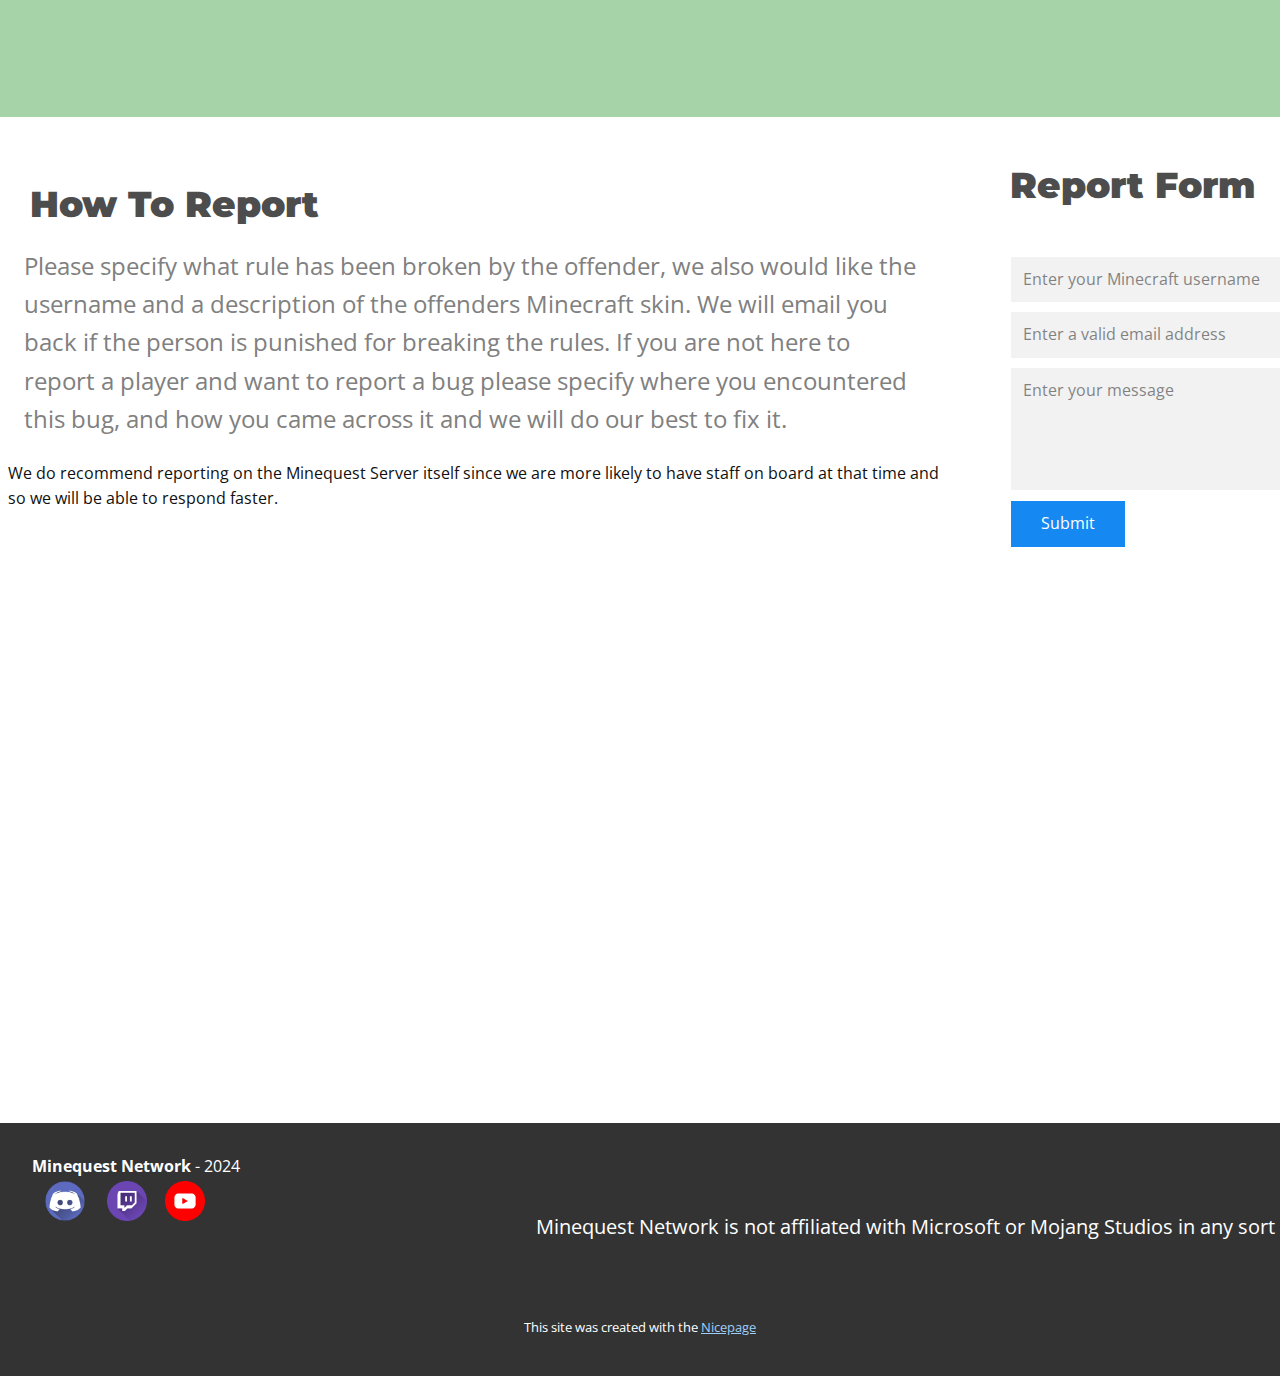
<file: Report.html>
<!DOCTYPE html>
<html style="font-size: 16px;" lang="en"><head>
    <meta name="viewport" content="width=device-width, initial-scale=1.0">
    <meta charset="utf-8">
    <meta name="keywords" content="How To Report​, Report Form​">
    <meta name="description" content="Report a Bug or Player on Minequest Network">
    <title>Report  | Minequest Network</title>
    <link rel="stylesheet" href="nicepage.css" media="screen">
<link rel="stylesheet" href="Report.css" media="screen">
    <script class="u-script" type="text/javascript" src="jquery.js" defer=""></script>
    <script class="u-script" type="text/javascript" src="nicepage.js" defer=""></script>
    <meta name="generator" content="Nicepage 6.9.2, nicepage.com">
    <meta name="referrer" content="origin">
    <link id="u-theme-google-font" rel="stylesheet" href="https://fonts.googleapis.com/css?family=Roboto:100,100i,300,300i,400,400i,500,500i,700,700i,900,900i|Open+Sans:300,300i,400,400i,500,500i,600,600i,700,700i,800,800i">
    <link id="u-page-google-font" rel="stylesheet" href="https://fonts.googleapis.com/css?family=Montserrat:100,100i,200,200i,300,300i,400,400i,500,500i,600,600i,700,700i,800,800i,900,900i">
    
    
    
    
    <script type="application/ld+json">{
		"@context": "http://schema.org",
		"@type": "Organization",
		"name": "Site1",
		"sameAs": [
				"https://discord.gg/cCt2ZDEQRk",
				"https://www.youtube.com/channel/UCSVVd0ESuPOE-SBJJ3Q-mCw",
				"https://www.twitch.tv/minetestsore12"
		]
}</script>
    <meta name="theme-color" content="#1688f2">
    <meta property="og:title" content="Report  | Minequest Network">
    <meta property="og:description" content="Report a Bug or Player on Minequest Network">
    <meta property="og:type" content="website">
  <meta data-intl-tel-input-cdn-path="intlTelInput/"></head>
  <body data-path-to-root="./" data-include-products="false" class="u-body u-xl-mode" data-lang="en"><header class="u-clearfix u-custom-color-2 u-header u-header" id="sec-afcc"><div class="u-clearfix u-sheet u-valign-middle-lg u-valign-middle-md u-valign-middle-sm u-valign-middle-xs u-sheet-1">
        <nav class="u-menu u-menu-hamburger u-menu-open-right u-offcanvas u-menu-1" data-responsive-from="XL">
          <div class="menu-collapse" style="font-size: 1rem; letter-spacing: 0px;">
            <a class="u-button-style u-custom-left-right-menu-spacing u-custom-padding-bottom u-custom-top-bottom-menu-spacing u-nav-link u-text-active-palette-1-base u-text-hover-palette-2-base" href="#" style="padding: 23px 44px; font-size: calc(1em + 46px);">
              <svg class="u-svg-link" viewBox="0 0 24 24"><use xlink:href="#menu-hamburger"></use></svg>
              <svg class="u-svg-content" version="1.1" id="menu-hamburger" viewBox="0 0 16 16" x="0px" y="0px" xmlns:xlink="http://www.w3.org/1999/xlink" xmlns="http://www.w3.org/2000/svg"><g><rect y="1" width="16" height="2"></rect><rect y="7" width="16" height="2"></rect><rect y="13" width="16" height="2"></rect>
</g></svg>
            </a>
          </div>
          <div class="u-custom-menu u-nav-container">
            <ul class="u-nav u-unstyled u-nav-1"><li class="u-nav-item"><a class="u-button-style u-nav-link u-text-active-palette-1-base u-text-hover-palette-2-base" href="Home.html" style="padding: 10px 20px;">Home</a>
</li><li class="u-nav-item"><a class="u-button-style u-nav-link u-text-active-palette-1-base u-text-hover-palette-2-base" href="Rules.html" style="padding: 10px 20px;">Rules</a>
</li><li class="u-nav-item"><a class="u-button-style u-nav-link u-text-active-palette-1-base u-text-hover-palette-2-base" href="Report.html" style="padding: 10px 20px;">Report</a>
</li><li class="u-nav-item"><a class="u-button-style u-nav-link u-text-active-palette-1-base u-text-hover-palette-2-base" href="About.html" style="padding: 10px 20px;">About</a>
</li></ul>
          </div>
          <div class="u-custom-menu u-nav-container-collapse">
            <div class="u-black u-container-style u-inner-container-layout u-opacity u-opacity-65 u-sidenav u-sidenav-1" data-offcanvas-width="170">
              <div class="u-inner-container-layout u-sidenav-overflow" style="padding: 0px 0px 1920px;">
                <div class="u-menu-close u-menu-close-1"></div>
                <ul class="u-align-center u-nav u-popupmenu-items u-unstyled u-nav-2"><li class="u-nav-item"><a class="u-button-style u-nav-link" href="Home.html">Home</a>
</li><li class="u-nav-item"><a class="u-button-style u-nav-link" href="Rules.html">Rules</a>
</li><li class="u-nav-item"><a class="u-button-style u-nav-link" href="Report.html">Report</a>
</li><li class="u-nav-item"><a class="u-button-style u-nav-link" href="About.html">About</a>
</li></ul>
              </div>
            </div>
            <div class="u-black u-menu-overlay u-opacity u-opacity-0"></div>
          </div>
        </nav>
      </div></header>
    <section class="u-clearfix u-container-align-center-lg u-container-align-center-md u-container-align-center-xl u-section-1" id="sec-5d02">
      <div class="u-clearfix u-sheet u-sheet-1">
        <div class="custom-expanded data-layout-selected u-clearfix u-expanded-width-lg u-expanded-width-md u-expanded-width-xl u-layout-wrap u-layout-wrap-1">
          <div class="u-gutter-0 u-layout">
            <div class="u-layout-row">
              <div class="u-size-30">
                <div class="u-layout-col">
                  <div class="u-container-style u-layout-cell u-size-60 u-layout-cell-1">
                    <div class="u-container-layout u-container-layout-1">
                      <h2 class="u-text u-text-default u-text-grey-70 u-text-1">How To Report </h2>
                      <p class="u-text u-text-grey-50 u-text-2">Please specify what rule has been broken by the offender, we also would like the username and a description of the offenders Minecraft skin. We will email you back if the person is punished for breaking the rules. If you are not here to report a player and want to report a bug please specify where you encountered this bug, and how you came across it and we will do our best to fix it.</p>
                      <p class="u-text u-text-default u-text-3">We do recommend reporting on the Minequest Server itself since we are more likely to have staff on board at that time and so we will be able to respond faster. </p>
                    </div>
                  </div>
                </div>
              </div>
              <div class="u-size-30">
                <div class="u-layout-col">
                  <div class="u-container-style u-layout-cell u-size-60 u-layout-cell-2">
                    <div class="u-container-layout u-valign-top-lg u-valign-top-md u-valign-top-xl u-container-layout-2">
                      <h2 class="u-text u-text-grey-70 u-text-4">Report Form </h2>
                      <div class="custom-expanded u-form u-form-1">
                        <form action="https://forms.nicepagesrv.com/v2/form/process" class="u-clearfix u-form-spacing-10 u-form-vertical u-inner-form" style="padding: 10px" source="email" name="form-2">
                          <div class="u-form-group u-form-name u-label-none">
                            <label for="name-da97" class="u-label">Name</label>
                            <input type="text" placeholder="Enter your Minecraft username" id="name-da97" name="name" class="u-border-no-bottom u-border-no-left u-border-no-right u-border-no-top u-grey-5 u-input u-input-rectangle" required="">
                          </div>
                          <div class="u-form-email u-form-group u-label-none">
                            <label for="email-da97" class="u-label">Email</label>
                            <input type="email" placeholder="Enter a valid email address" id="email-da97" name="email" class="u-border-no-bottom u-border-no-left u-border-no-right u-border-no-top u-grey-5 u-input u-input-rectangle" required="">
                          </div>
                          <div class="u-form-group u-form-message u-label-none">
                            <label for="message-da97" class="u-label">Message</label>
                            <textarea placeholder="Enter your message" rows="4" cols="50" id="message-da97" name="message" class="u-border-no-bottom u-border-no-left u-border-no-right u-border-no-top u-grey-5 u-input u-input-rectangle" required=""></textarea>
                          </div>
                          <div class="u-form-group u-form-submit">
                            <a href="#" class="u-active-palette-1-light-1 u-border-none u-btn u-btn-submit u-button-style u-hover-palette-1-light-1 u-btn-1">Submit</a>
                            <input type="submit" value="submit" class="u-form-control-hidden">
                          </div>
                          <div class="u-form-send-message u-form-send-success"> Thank you! Your message has been sent. </div>
                          <div class="u-form-send-error u-form-send-message"> Unable to send your message. Please fix errors then try again. </div>
                          <input type="hidden" value="" name="recaptchaResponse">
                          <input type="hidden" name="formServices" value="b3e13a85-588f-3a9f-60df-d4d01ea26834">
                        </form>
                      </div>
                    </div>
                  </div>
                </div>
              </div>
            </div>
          </div>
        </div>
      </div>
    </section>
    <section class="u-clearfix u-section-2" id="sec-dad8">
      <div class="u-clearfix u-sheet u-sheet-1"></div>
    </section>
    
    
    
    <footer class="u-align-center u-clearfix u-footer u-grey-80 u-footer" id="sec-97c7"><div class="u-clearfix u-sheet u-sheet-1"><span class="u-icon u-icon-1" data-href="https://github.com/about" data-target="_blank"><svg class="u-svg-link" preserveAspectRatio="xMidYMin slice" viewBox="0 0 24 24" style=""><use xlink:href="#svg-10cd"></use></svg><svg class="u-svg-content" viewBox="0 0 24 24" id="svg-10cd"><path d="M12 0a12 12 0 1 0 0 24 12 12 0 0 0 0-24zm3.163 21.783h-.093a.513.513 0 0 1-.382-.14.513.513 0 0 1-.14-.372v-1.406c.006-.467.01-.94.01-1.416a3.693 3.693 0 0 0-.151-1.028 1.832 1.832 0 0 0-.542-.875 8.014 8.014 0 0 0 2.038-.471 4.051 4.051 0 0 0 1.466-.964c.407-.427.71-.943.885-1.506a6.77 6.77 0 0 0 .3-2.13 4.138 4.138 0 0 0-.26-1.476 3.892 3.892 0 0 0-.795-1.284 2.81 2.81 0 0 0 .162-.582c.033-.2.05-.402.05-.604 0-.26-.03-.52-.09-.773a5.309 5.309 0 0 0-.221-.763.293.293 0 0 0-.111-.02h-.11c-.23.002-.456.04-.674.111a5.34 5.34 0 0 0-.703.26 6.503 6.503 0 0 0-.661.343c-.215.127-.405.249-.573.362a9.578 9.578 0 0 0-5.143 0 13.507 13.507 0 0 0-.572-.362 6.022 6.022 0 0 0-.672-.342 4.516 4.516 0 0 0-.705-.261 2.203 2.203 0 0 0-.662-.111h-.11a.29.29 0 0 0-.11.02 5.844 5.844 0 0 0-.23.763c-.054.254-.08.513-.081.773 0 .202.017.404.051.604.033.199.086.394.16.582A3.888 3.888 0 0 0 5.702 10a4.142 4.142 0 0 0-.263 1.476 6.871 6.871 0 0 0 .292 2.12c.181.563.483 1.08.884 1.516.415.422.915.75 1.466.964.653.25 1.337.41 2.033.476a1.828 1.828 0 0 0-.452.633 2.99 2.99 0 0 0-.2.744 2.754 2.754 0 0 1-1.175.27 1.788 1.788 0 0 1-1.065-.3 2.904 2.904 0 0 1-.752-.824 3.1 3.1 0 0 0-.292-.382 2.693 2.693 0 0 0-.372-.343 1.841 1.841 0 0 0-.432-.24 1.2 1.2 0 0 0-.481-.101c-.04.001-.08.005-.12.01a.649.649 0 0 0-.162.02.408.408 0 0 0-.13.06.116.116 0 0 0-.06.1.33.33 0 0 0 .14.242c.093.074.17.131.232.171l.03.021c.133.103.261.214.382.333.112.098.213.209.3.33.09.119.168.246.231.381.073.134.15.288.231.463.188.474.522.875.954 1.145.453.243.961.364 1.476.351.174 0 .349-.01.522-.03.172-.028.343-.057.515-.091v1.743a.5.5 0 0 1-.533.521h-.062a10.286 10.286 0 1 1 6.324 0v.005z"></path></svg></span>
        <p class="u-small-text u-text u-text-variant u-text-1">
          <span style="font-weight: 700;">Minequest Network</span> - 2024
        </p>
        <div class="u-social-icons u-spacing-10 u-social-icons-1">
          <a class="u-social-url" title="Discord" target="_blank" href="https://discord.gg/cCt2ZDEQRk"><span class="u-file-icon u-icon u-social-icon u-social-twitter u-icon-2"><img src="images/3670157.png" alt=""></span>
          </a>
        </div>
        <div class="u-social-icons u-spacing-10 u-social-icons-2">
          <a class="u-social-url" title="Youtube" target="_blank" href="https://www.youtube.com/channel/UCSVVd0ESuPOE-SBJJ3Q-mCw"><span class="u-file-icon u-icon u-social-icon u-social-twitter u-icon-3"><img src="images/3670147.png" alt=""></span>
          </a>
        </div>
        <div class="u-social-icons u-spacing-10 u-social-icons-3">
          <a class="u-social-url" title="Twitch" target="_blank" href="https://www.twitch.tv/minetestsore12"><span class="u-file-icon u-icon u-social-icon u-social-twitter u-icon-4"><img src="images/4494561.png" alt=""></span>
          </a>
        </div>
        <p class="u-text u-text-2">Powered By Github </p>
        <p class="u-text u-text-default-lg u-text-default-xl u-text-3">Minequest Network is not&nbsp;affiliated with Microsoft or Mojang Studios in any sort of way. </p>
      </div></footer>
    <section class="u-backlink u-clearfix u-grey-80">
      <p class="u-text">
        <span>This site was created with the </span>
        <a class="u-link" href="https://nicepage.com/" target="_blank" rel="nofollow">
          <span>Nicepage</span>
        </a>
      </p>
    </section>
  
</body></html>
</file>
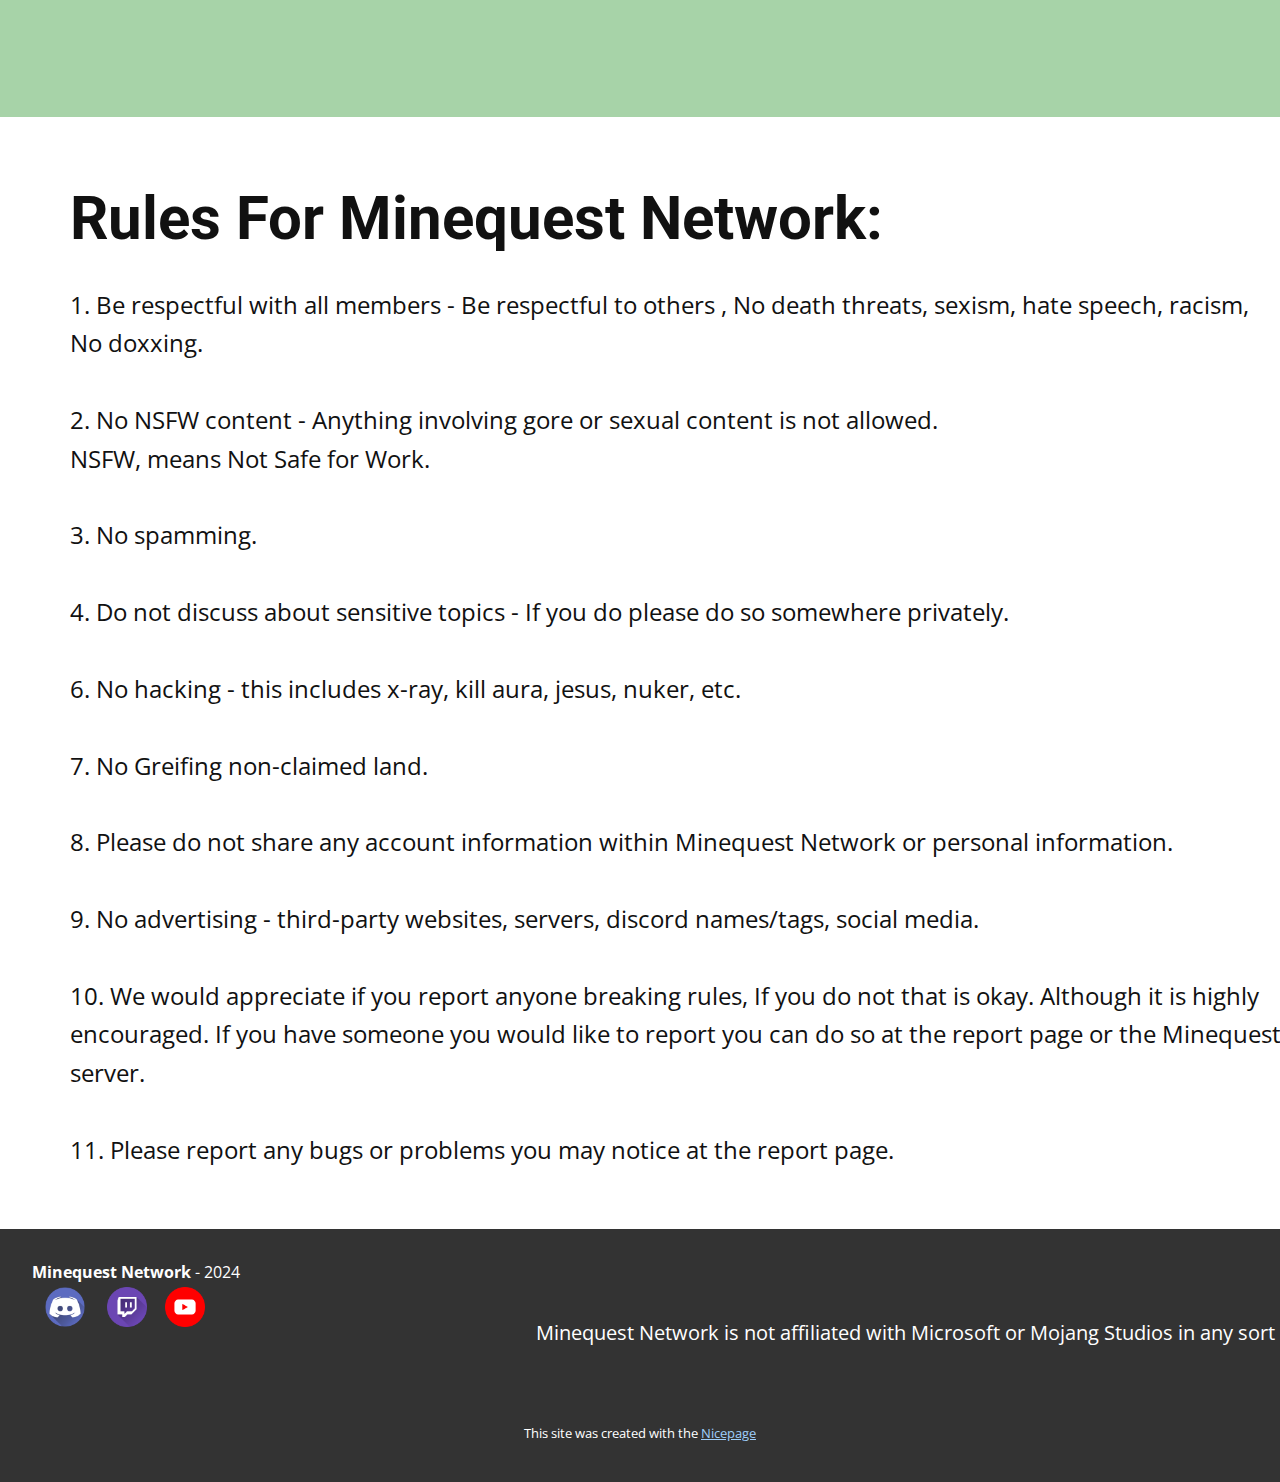
<file: Rules.html>
<!DOCTYPE html>
<html style="font-size: 16px;" lang="en"><head>
    <meta name="viewport" content="width=device-width, initial-scale=1.0">
    <meta charset="utf-8">
    <meta name="keywords" content="Rules For Minequest Network:">
    <meta name="description" content="1. Be respectful with all members - Be respectful to others , No death threats, sexism, hate speech, racism,No doxxing, swatting, witch hunting.2. No NSFW con...">
    <title>Rules | Minequest Network</title>
    <link rel="stylesheet" href="nicepage.css" media="screen">
<link rel="stylesheet" href="Rules.css" media="screen">
    <script class="u-script" type="text/javascript" src="jquery.js" defer=""></script>
    <script class="u-script" type="text/javascript" src="nicepage.js" defer=""></script>
    <meta name="generator" content="Nicepage 6.9.2, nicepage.com">
    <link id="u-theme-google-font" rel="stylesheet" href="https://fonts.googleapis.com/css?family=Roboto:100,100i,300,300i,400,400i,500,500i,700,700i,900,900i|Open+Sans:300,300i,400,400i,500,500i,600,600i,700,700i,800,800i">
    
    
    
    <script type="application/ld+json">{
		"@context": "http://schema.org",
		"@type": "Organization",
		"name": "Site1",
		"sameAs": [
				"https://discord.gg/cCt2ZDEQRk",
				"https://www.youtube.com/channel/UCSVVd0ESuPOE-SBJJ3Q-mCw",
				"https://www.twitch.tv/minetestsore12"
		]
}</script>
    <meta name="theme-color" content="#1688f2">
    <meta property="og:title" content="Rules | Minequest Network">
    <meta property="og:description" content="1. Be respectful with all members - Be respectful to others , No death threats, sexism, hate speech, racism,No doxxing, swatting, witch hunting.2. No NSFW con...">
    <meta property="og:type" content="website">
  <meta data-intl-tel-input-cdn-path="intlTelInput/"></head>
  <body data-path-to-root="./" data-include-products="false" class="u-body u-xl-mode" data-lang="en"><header class="u-clearfix u-custom-color-2 u-header u-header" id="sec-afcc"><div class="u-clearfix u-sheet u-valign-middle-lg u-valign-middle-md u-valign-middle-sm u-valign-middle-xs u-sheet-1">
        <nav class="u-menu u-menu-hamburger u-menu-open-right u-offcanvas u-menu-1" data-responsive-from="XL">
          <div class="menu-collapse" style="font-size: 1rem; letter-spacing: 0px;">
            <a class="u-button-style u-custom-left-right-menu-spacing u-custom-padding-bottom u-custom-top-bottom-menu-spacing u-nav-link u-text-active-palette-1-base u-text-hover-palette-2-base" href="#" style="padding: 23px 44px; font-size: calc(1em + 46px);">
              <svg class="u-svg-link" viewBox="0 0 24 24"><use xlink:href="#menu-hamburger"></use></svg>
              <svg class="u-svg-content" version="1.1" id="menu-hamburger" viewBox="0 0 16 16" x="0px" y="0px" xmlns:xlink="http://www.w3.org/1999/xlink" xmlns="http://www.w3.org/2000/svg"><g><rect y="1" width="16" height="2"></rect><rect y="7" width="16" height="2"></rect><rect y="13" width="16" height="2"></rect>
</g></svg>
            </a>
          </div>
          <div class="u-custom-menu u-nav-container">
            <ul class="u-nav u-unstyled u-nav-1"><li class="u-nav-item"><a class="u-button-style u-nav-link u-text-active-palette-1-base u-text-hover-palette-2-base" href="Home.html" style="padding: 10px 20px;">Home</a>
</li><li class="u-nav-item"><a class="u-button-style u-nav-link u-text-active-palette-1-base u-text-hover-palette-2-base" href="Rules.html" style="padding: 10px 20px;">Rules</a>
</li><li class="u-nav-item"><a class="u-button-style u-nav-link u-text-active-palette-1-base u-text-hover-palette-2-base" href="Report.html" style="padding: 10px 20px;">Report</a>
</li><li class="u-nav-item"><a class="u-button-style u-nav-link u-text-active-palette-1-base u-text-hover-palette-2-base" href="About.html" style="padding: 10px 20px;">About</a>
</li></ul>
          </div>
          <div class="u-custom-menu u-nav-container-collapse">
            <div class="u-black u-container-style u-inner-container-layout u-opacity u-opacity-65 u-sidenav u-sidenav-1" data-offcanvas-width="170">
              <div class="u-inner-container-layout u-sidenav-overflow" style="padding: 0px 0px 1920px;">
                <div class="u-menu-close u-menu-close-1"></div>
                <ul class="u-align-center u-nav u-popupmenu-items u-unstyled u-nav-2"><li class="u-nav-item"><a class="u-button-style u-nav-link" href="Home.html">Home</a>
</li><li class="u-nav-item"><a class="u-button-style u-nav-link" href="Rules.html">Rules</a>
</li><li class="u-nav-item"><a class="u-button-style u-nav-link" href="Report.html">Report</a>
</li><li class="u-nav-item"><a class="u-button-style u-nav-link" href="About.html">About</a>
</li></ul>
              </div>
            </div>
            <div class="u-black u-menu-overlay u-opacity u-opacity-0"></div>
          </div>
        </nav>
      </div></header>
    <section class="u-clearfix u-section-1" id="sec-37cb">
      <div class="u-clearfix u-sheet u-sheet-1">
        <h1 class="u-text u-text-default u-title u-text-1">Rules For Minequest Network:</h1>
        <p class="u-text u-text-2"> 1. Be respectful with all members - Be respectful to others , No death threats, sexism, hate speech, racism,<br>No doxxing.<br>
          <br>2. No NSFW content - Anything involving gore or sexual content is not allowed.<br>NSFW, means Not Safe for Work.<br>
          <br>3. No spamming.<br>
          <br>4. Do not discuss about sensitive topics - If you do please do so somewhere privately.<br>
          <br>6. No hacking - this includes x-ray, kill aura, jesus, nuker, etc.<br>
          <br>7. No Greifing non-claimed land.<br>
          <br>8. Please do not share any account information within Minequest Network or personal information.<br>
          <br>9. No advertising -&nbsp;third-party websites, servers, discord names/tags, social media.<br>
          <br>10. We would ​appreciate if you report anyone breaking rules, If you do not that is okay. Although it is highly ​encouraged. If you have someone you would like to report you can do so at the report page or the Minequest server.<br>
          <br>11. Please report any bugs or problems you may notice at the report page.
        </p>
      </div>
    </section>
    
    
    
    <footer class="u-align-center u-clearfix u-footer u-grey-80 u-footer" id="sec-97c7"><div class="u-clearfix u-sheet u-sheet-1"><span class="u-icon u-icon-1" data-href="https://github.com/about" data-target="_blank"><svg class="u-svg-link" preserveAspectRatio="xMidYMin slice" viewBox="0 0 24 24" style=""><use xlink:href="#svg-10cd"></use></svg><svg class="u-svg-content" viewBox="0 0 24 24" id="svg-10cd"><path d="M12 0a12 12 0 1 0 0 24 12 12 0 0 0 0-24zm3.163 21.783h-.093a.513.513 0 0 1-.382-.14.513.513 0 0 1-.14-.372v-1.406c.006-.467.01-.94.01-1.416a3.693 3.693 0 0 0-.151-1.028 1.832 1.832 0 0 0-.542-.875 8.014 8.014 0 0 0 2.038-.471 4.051 4.051 0 0 0 1.466-.964c.407-.427.71-.943.885-1.506a6.77 6.77 0 0 0 .3-2.13 4.138 4.138 0 0 0-.26-1.476 3.892 3.892 0 0 0-.795-1.284 2.81 2.81 0 0 0 .162-.582c.033-.2.05-.402.05-.604 0-.26-.03-.52-.09-.773a5.309 5.309 0 0 0-.221-.763.293.293 0 0 0-.111-.02h-.11c-.23.002-.456.04-.674.111a5.34 5.34 0 0 0-.703.26 6.503 6.503 0 0 0-.661.343c-.215.127-.405.249-.573.362a9.578 9.578 0 0 0-5.143 0 13.507 13.507 0 0 0-.572-.362 6.022 6.022 0 0 0-.672-.342 4.516 4.516 0 0 0-.705-.261 2.203 2.203 0 0 0-.662-.111h-.11a.29.29 0 0 0-.11.02 5.844 5.844 0 0 0-.23.763c-.054.254-.08.513-.081.773 0 .202.017.404.051.604.033.199.086.394.16.582A3.888 3.888 0 0 0 5.702 10a4.142 4.142 0 0 0-.263 1.476 6.871 6.871 0 0 0 .292 2.12c.181.563.483 1.08.884 1.516.415.422.915.75 1.466.964.653.25 1.337.41 2.033.476a1.828 1.828 0 0 0-.452.633 2.99 2.99 0 0 0-.2.744 2.754 2.754 0 0 1-1.175.27 1.788 1.788 0 0 1-1.065-.3 2.904 2.904 0 0 1-.752-.824 3.1 3.1 0 0 0-.292-.382 2.693 2.693 0 0 0-.372-.343 1.841 1.841 0 0 0-.432-.24 1.2 1.2 0 0 0-.481-.101c-.04.001-.08.005-.12.01a.649.649 0 0 0-.162.02.408.408 0 0 0-.13.06.116.116 0 0 0-.06.1.33.33 0 0 0 .14.242c.093.074.17.131.232.171l.03.021c.133.103.261.214.382.333.112.098.213.209.3.33.09.119.168.246.231.381.073.134.15.288.231.463.188.474.522.875.954 1.145.453.243.961.364 1.476.351.174 0 .349-.01.522-.03.172-.028.343-.057.515-.091v1.743a.5.5 0 0 1-.533.521h-.062a10.286 10.286 0 1 1 6.324 0v.005z"></path></svg></span>
        <p class="u-small-text u-text u-text-variant u-text-1">
          <span style="font-weight: 700;">Minequest Network</span> - 2024
        </p>
        <div class="u-social-icons u-spacing-10 u-social-icons-1">
          <a class="u-social-url" title="Discord" target="_blank" href="https://discord.gg/cCt2ZDEQRk"><span class="u-file-icon u-icon u-social-icon u-social-twitter u-icon-2"><img src="images/3670157.png" alt=""></span>
          </a>
        </div>
        <div class="u-social-icons u-spacing-10 u-social-icons-2">
          <a class="u-social-url" title="Youtube" target="_blank" href="https://www.youtube.com/channel/UCSVVd0ESuPOE-SBJJ3Q-mCw"><span class="u-file-icon u-icon u-social-icon u-social-twitter u-icon-3"><img src="images/3670147.png" alt=""></span>
          </a>
        </div>
        <div class="u-social-icons u-spacing-10 u-social-icons-3">
          <a class="u-social-url" title="Twitch" target="_blank" href="https://www.twitch.tv/minetestsore12"><span class="u-file-icon u-icon u-social-icon u-social-twitter u-icon-4"><img src="images/4494561.png" alt=""></span>
          </a>
        </div>
        <p class="u-text u-text-2">Powered By Github </p>
        <p class="u-text u-text-default-lg u-text-default-xl u-text-3">Minequest Network is not&nbsp;affiliated with Microsoft or Mojang Studios in any sort of way. </p>
      </div></footer>
    <section class="u-backlink u-clearfix u-grey-80">
      <p class="u-text">
        <span>This site was created with the </span>
        <a class="u-link" href="https://nicepage.com/" target="_blank" rel="nofollow">
          <span>Nicepage</span>
        </a>
      </p>
    </section>
  
</body></html>
</file>
